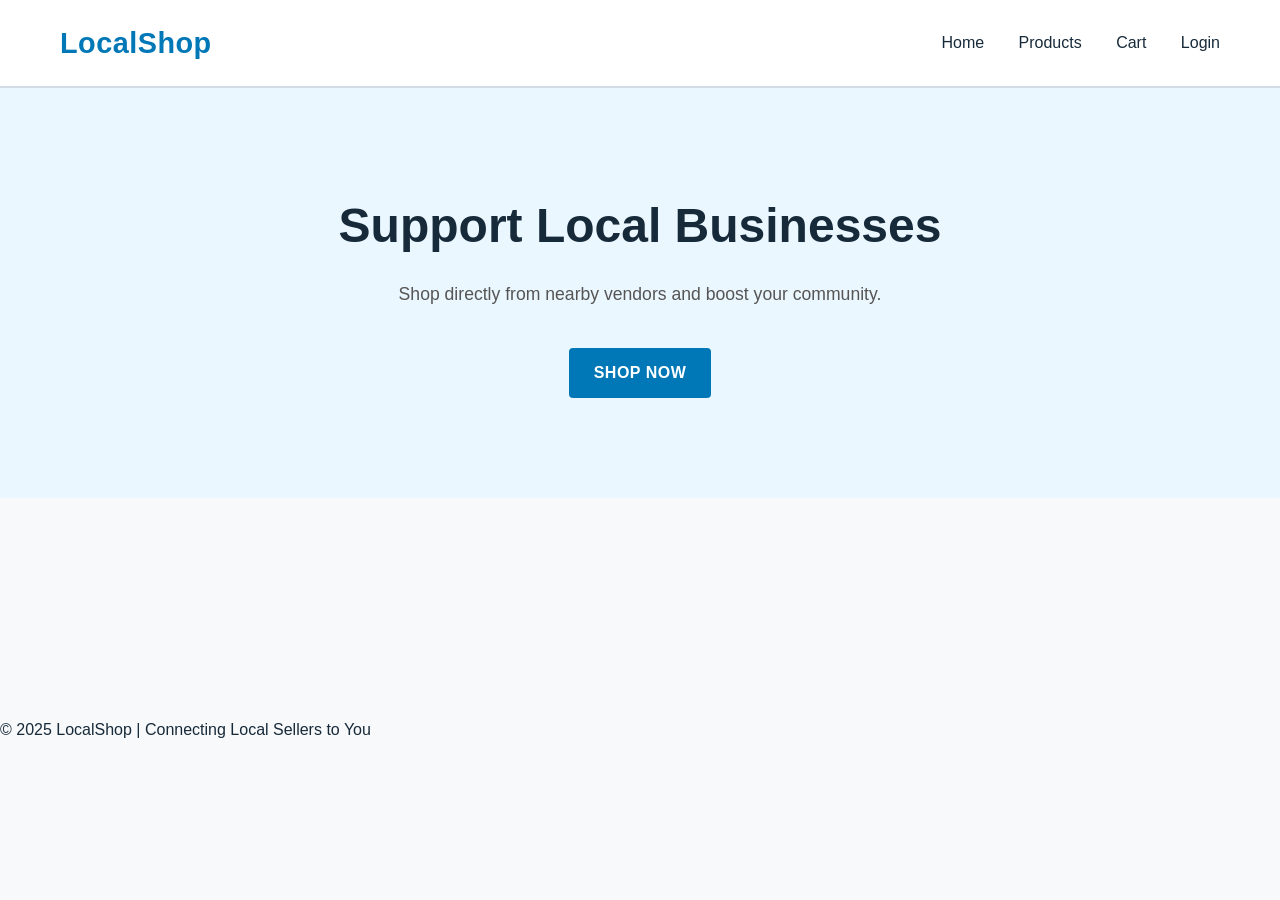
<file: index.html>
<!DOCTYPE html>
<html lang="en">
<head>
    <meta charset="UTF-8" />
    <meta name="viewport" content="width=device-width, initial-scale=1.0" />
    <title>LocalShop - Home</title>
    <link rel="stylesheet" href="style.css" />
</head>
<body>
    <header>
        <h1>LocalShop</h1>
        <nav>
            <a href="index.html">Home</a>
            <a href="products.html">Products</a>
            <a href="cart.html">Cart</a>
            <a href="login.html" id="auth-link">Login</a>
        </nav>
    </header>

    <section class="hero">
        <h2>Support Local Businesses</h2>
        <p>Shop directly from nearby vendors and boost your community.</p>
        <a href="products.html" class="btn">Shop Now</a>
    </section>
      <br><br><br><br><br><br><br>
    <footer>
        <p>© 2025 LocalShop | Connecting Local Sellers to You</p>
    </footer>
    
    <script src="script.js"></script>
</body>
</html>
</file>
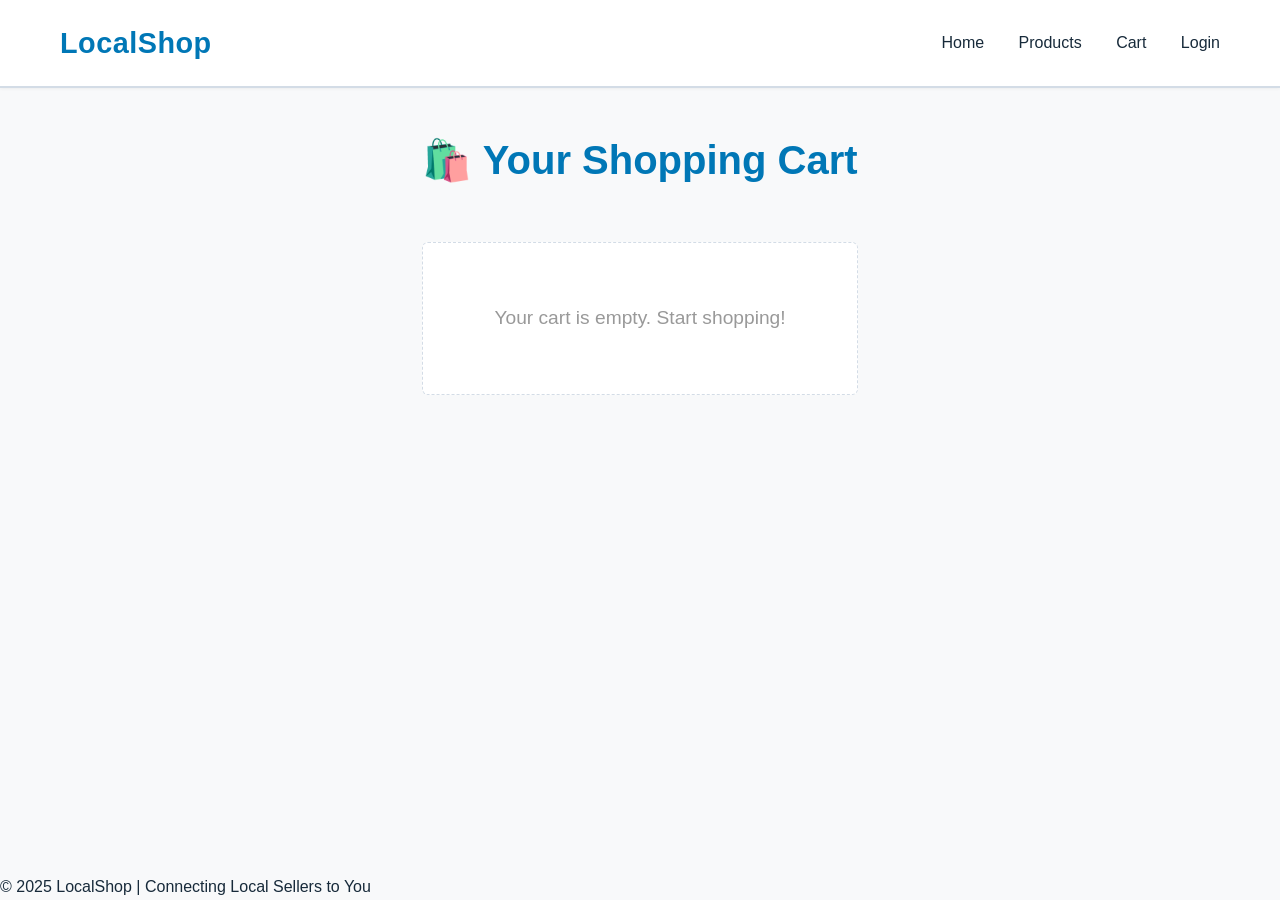
<file: cart.html>
<!DOCTYPE html>
<html lang="en">
<head>
    <meta charset="UTF-8" />
    <meta name="viewport" content="width=device-width, initial-scale=1.0" />
    <title>Shopping Cart - LocalShop</title>
    <link rel="stylesheet" href="style.css" />
</head>
<body>
    <header>
        <h1>LocalShop</h1>
        <nav>
            <a href="index.html">Home</a>
            <a href="products.html">Products</a>
            <a href="cart.html">Cart</a>
            <a href="login.html" id="auth-link">Login</a>
        </nav>
    </header>

    <section class="cart-page-container">
        <h2>🛍️ Your Shopping Cart</h2>

        <div class="cart-content-wrapper">
            
            <div class="cart-items-list">
                <div id="cart-items-container">
                    <p class="empty-cart-message">Your cart is empty. Start shopping!</p>
                </div>
            </div>

            <div class="order-summary-card">
                <h3>Order Summary</h3>
                <div class="summary-line">
                    <span>Subtotal (<span id="total-items-count">0</span> items)</span>
                    <span id="summary-subtotal">₹0</span>
                </div>
                <div class="summary-line">
                    <span>Shipping Estimate</span>
                    <span>₹50</span>
                </div>
                <div class="summary-line total">
                    <span>Grand Total</span>
                    <span id="summary-grand-total">₹50</span>
                </div>
                
                <button class="btn checkout-btn" disabled>Proceed to Checkout</button>
            </div>
            
        </div>
    </section>

    <footer>
        <p>© 2025 LocalShop | Connecting Local Sellers to You</p>
    </footer>

    <script src="script.js"></script>
</body>
</html>
</file>
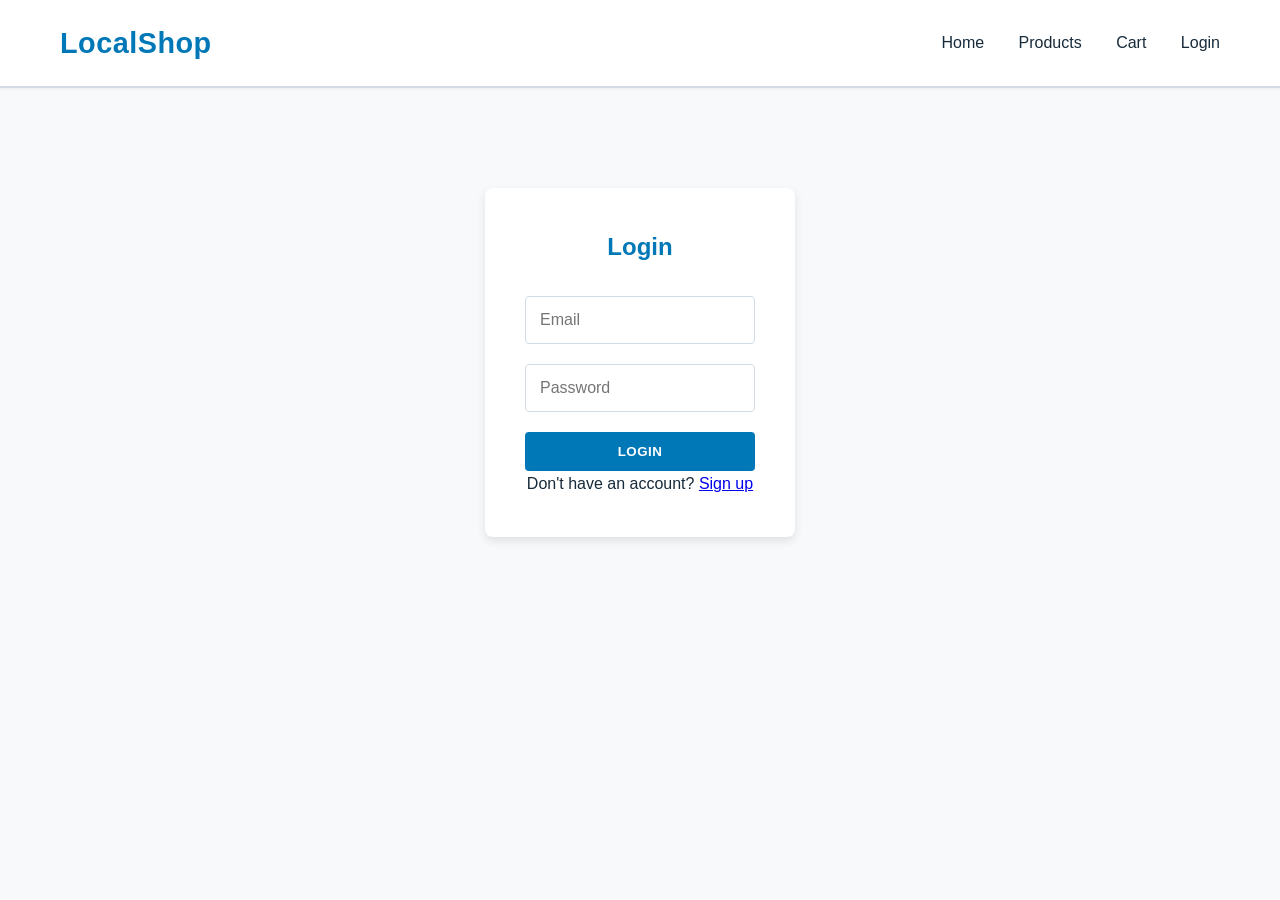
<file: login.html>
<!DOCTYPE html>
<html lang="en">
<head>
    <meta charset="UTF-8" />
    <meta name="viewport" content="width=device-width, initial-scale=1.0" />
    <title>Login - LocalShop</title>
    <link rel="stylesheet" href="style.css" />
</head>
<body>
    <header>
        <h1>LocalShop</h1>
        <nav>
            <a href="index.html">Home</a>
            <a href="products.html">Products</a>
            <a href="cart.html">Cart</a>
            <a href="login.html">Login</a>
        </nav>
    </header>

    <div class="auth-container">
        <h2>Login</h2>
        <form id="loginForm">
            <input type="email" placeholder="Email" required />
            <input type="password" placeholder="Password" required />
            <button type="submit" class="btn">Login</button>
        </form>
        <p>Don't have an account? <a href="#">Sign up</a></p>
    </div>

    <script>
        document.getElementById('loginForm').addEventListener('submit', function(event) {
            event.preventDefault();
            
            // --- FEATURE 1: Set Login Status ---
            // In a real application, server-side authentication would happen here.
            // We simulate a successful login by setting a localStorage flag:
            localStorage.setItem('isLoggedIn', 'true');
            localStorage.setItem('userEmail', document.querySelector('input[type="email"]').value); 

            alert('Login successful! You can now add products to your cart.');
            
            // Redirect to the products page
            window.location.href = 'products.html'; 
        });
    </script>
</body>
</html>
</file>
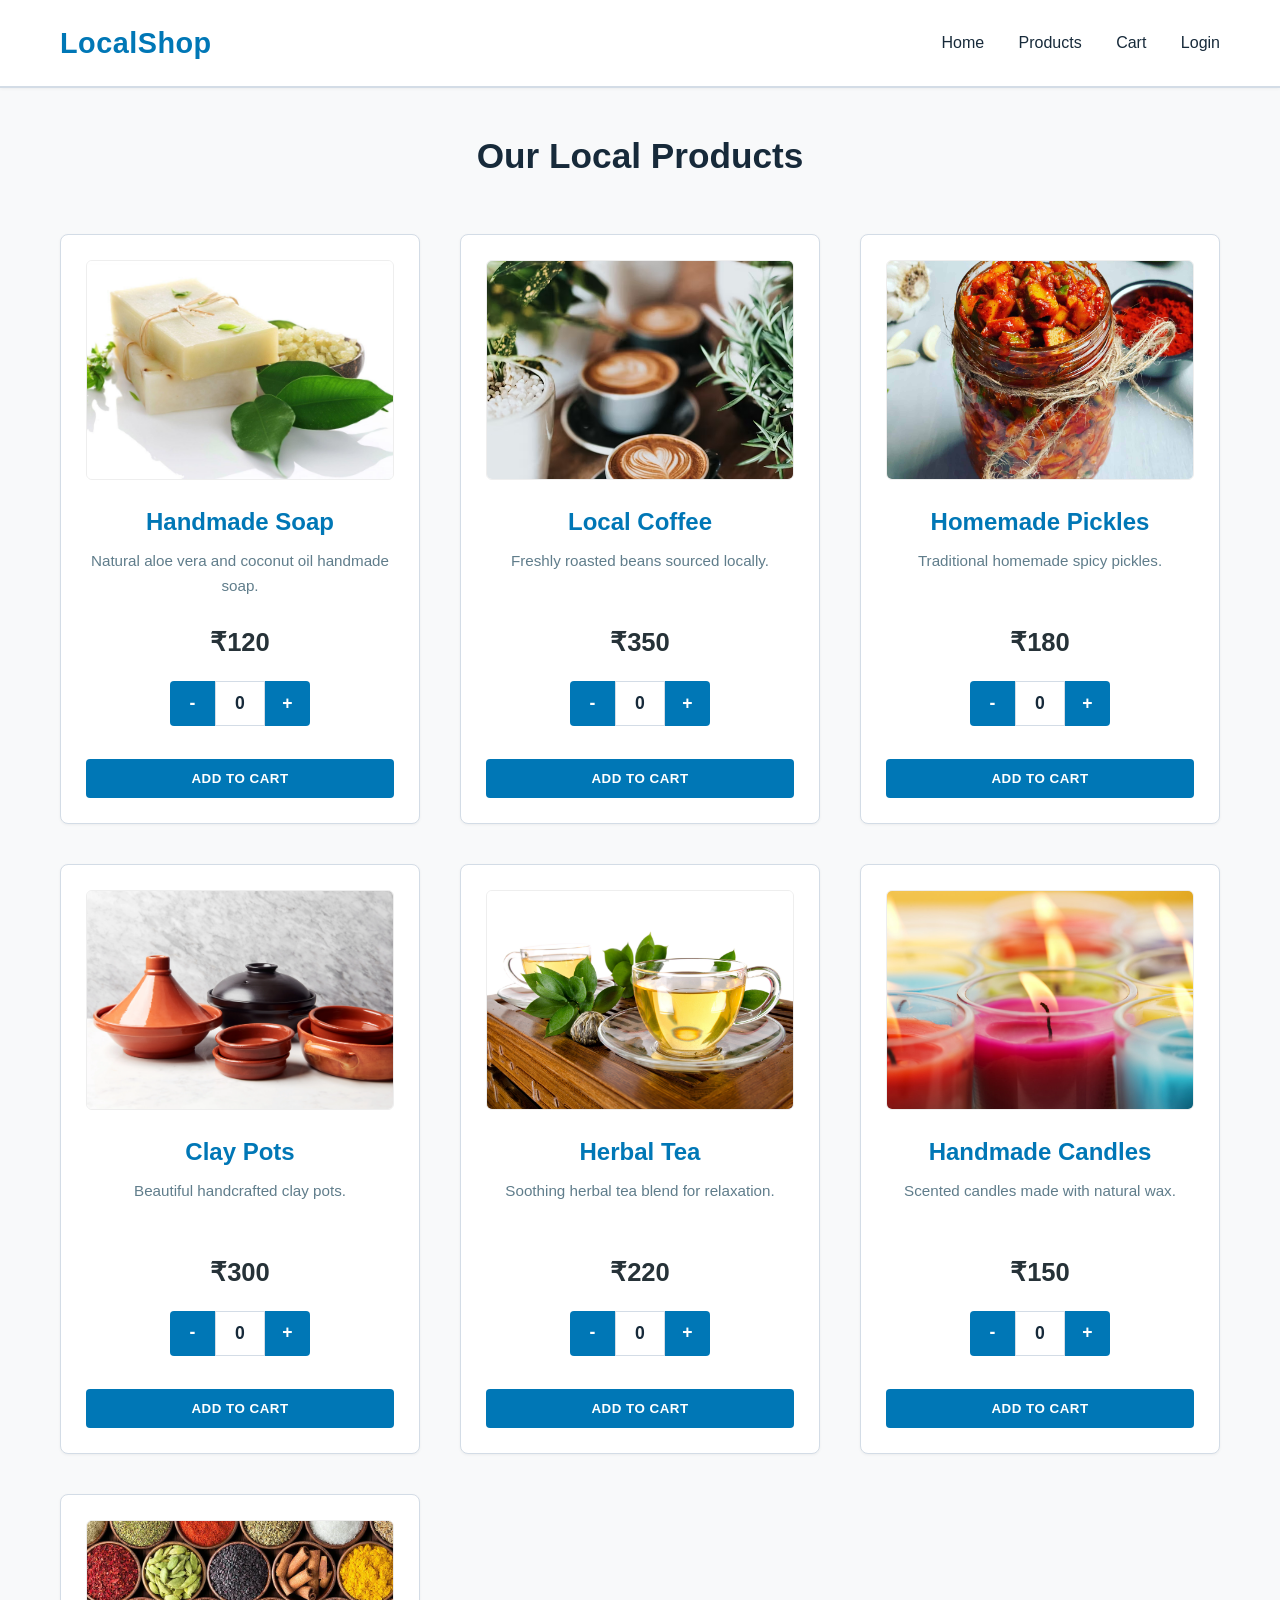
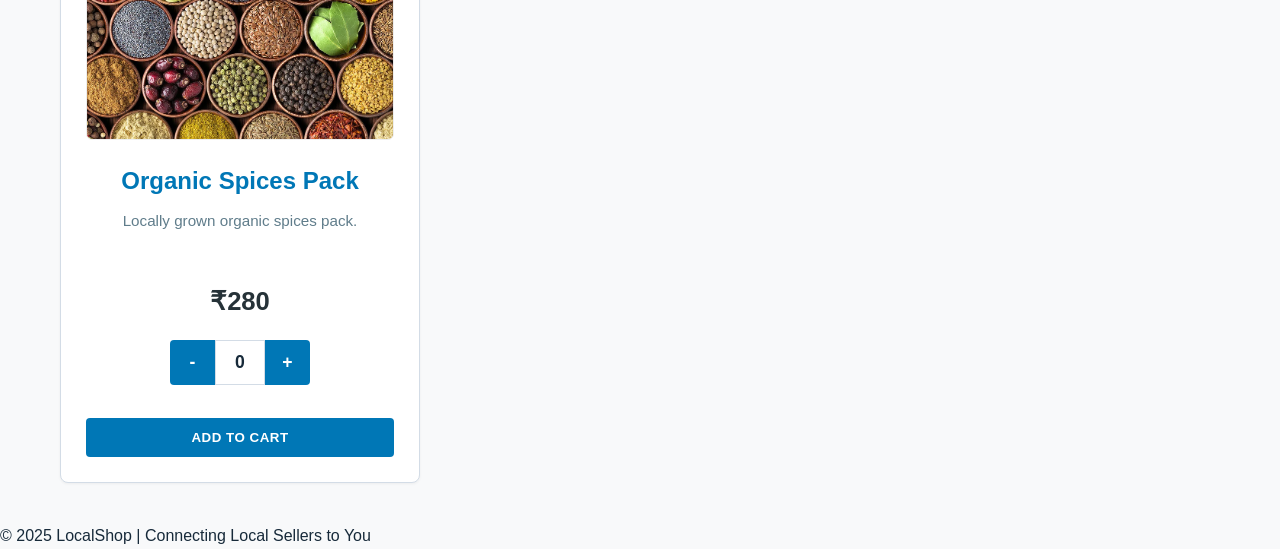
<file: products.html>
<!DOCTYPE html>
<html lang="en">
<head>
    <meta charset="UTF-8" />
    <meta name="viewport" content="width=device-width, initial-scale=1.0" />
    <title>Products - LocalShop</title>
    <link rel="stylesheet" href="style.css" />
</head>
<body>
    <header>
        <h1>LocalShop</h1>
        <nav>
            <a href="index.html">Home</a>
            <a href="products.html">Products</a>
            <a href="cart.html">Cart</a>
            <a href="login.html" id="auth-link">Login</a>
        </nav>
    </header>

    <section class="products-container">
        <h2>Our Local Products</h2>
        <div id="product-list" class="product-grid">
            </div>
    </section>

    <footer>
        <p>© 2025 LocalShop | Connecting Local Sellers to You</p>
    </footer>

    <script src="script.js"></script>
</body>
</html>
</file>
<file: style.css>
/* ------------------------------------- */
/* Global Variables and Reset */
/* ------------------------------------- */
:root {
    --primary-color: #0077B6; /* Professional Navy Blue */
    --accent-color: #00B4D8; /* Subtle Teal Accent */
    --text-color: #172A3A; /* Dark Text */
    --background-color: #F8F9FA; /* Off-White Background */
    --card-background: #FFFFFF; /* Pure White Cards */
    --border-color: #D3DCE6;
    --shadow-light: 0 1px 3px rgba(0, 0, 0, 0.05);
    --shadow-hover: 0 4px 10px rgba(0, 0, 0, 0.1);
}

* {
    box-sizing: border-box;
    margin: 0;
    padding: 0;
}

body {
    font-family: 'Helvetica Neue', Arial, sans-serif;
    background-color: var(--background-color);
    color: var(--text-color);
    min-height: 100vh;
    display: flex;
    flex-direction: column;
    line-height: 1.6;
}

/* ------------------------------------- */
/* Header and Navigation */
/* ------------------------------------- */
header {
    background-color: var(--card-background);
    box-shadow: var(--shadow-light);
    padding: 20px 60px;
    display: flex;
    justify-content: space-between;
    align-items: center;
    border-bottom: 2px solid var(--border-color);
}

header h1 {
    color: var(--primary-color);
    font-size: 1.8rem;
    font-weight: 600;
    letter-spacing: 0.5px;
}

nav a {
    color: var(--text-color);
    text-decoration: none;
    margin-left: 30px;
    font-weight: 500;
    font-size: 1rem;
    padding: 5px 0;
    transition: color 0.3s, border-bottom 0.3s;
}

nav a:hover {
    color: var(--accent-color);
    border-bottom: 2px solid var(--accent-color);
}

/* ------------------------------------- */
/* Utility Button Styles */
/* ------------------------------------- */
.btn {
    display: inline-block;
    padding: 12px 25px;
    background-color: var(--primary-color);
    color: white;
    text-decoration: none;
    border-radius: 4px;
    border: none;
    cursor: pointer;
    font-weight: 600;
    text-align: center;
    text-transform: uppercase;
    letter-spacing: 0.5px;
    transition: background-color 0.3s, box-shadow 0.3s;
}

.btn:hover {
    background-color: #005A99; /* Darker primary for hover */
    box-shadow: 0 4px 8px rgba(0, 119, 182, 0.3);
}

.add-to-cart-final {
    width: 100%;
    margin-top: 15px;
}

/* ------------------------------------- */
/* Home Page Hero Section */
/* ------------------------------------- */
.hero {
    background-color: #EBF7FF; /* Very light blue/teal background */
    padding: 100px 20px;
    text-align: center;
    margin-bottom: 40px;
}

.hero h2 {
    font-size: 3rem;
    margin-bottom: 15px;
    color: var(--text-color);
    font-weight: 700;
}

.hero p {
    font-size: 1.1rem;
    margin-bottom: 40px;
    color: #555;
    max-width: 700px;
    margin-left: auto;
    margin-right: auto;
}

/* ------------------------------------- */
/* Login Page (Auth) */
/* ------------------------------------- */
.auth-container {
    max-width: 450px;
    margin: 100px auto;
    padding: 40px;
    background-color: var(--card-background);
    border-radius: 8px;
    box-shadow: var(--shadow-hover);
    text-align: center;
}

.auth-container h2 {
    color: var(--primary-color);
    margin-bottom: 30px;
    font-weight: 600;
}

.auth-container form {
    display: flex;
    flex-direction: column;
}

.auth-container input {
    width: 100%;
    padding: 14px;
    margin-bottom: 20px;
    border: 1px solid var(--border-color);
    border-radius: 4px;
    font-size: 1rem;
    transition: border-color 0.2s;
}

.auth-container input:focus {
    border-color: var(--primary-color);
    outline: none;
}

/* ------------------------------------- */
/* Products Page - Grid and Cards */
/* ------------------------------------- */
.products-container {
    padding: 40px 60px;
    flex-grow: 1;
}

.products-container h2 {
    text-align: center;
    margin-bottom: 50px;
    font-size: 2.2rem;
    color: var(--text-color);
    font-weight: 600;
}

.product-grid {
    display: grid;
    grid-template-columns: repeat(auto-fit, minmax(300px, 1fr));
    gap: 40px;
    justify-content: center;
}

.product-card {
    background-color: var(--card-background);
    border-radius: 8px;
    padding: 25px;
    text-align: center;
    box-shadow: var(--shadow-light);
    transition: transform 0.3s, box-shadow 0.3s;
    border: 1px solid var(--border-color);
}

.product-card:hover {
    transform: translateY(-3px);
    box-shadow: var(--shadow-hover);
}

.product-card img {
    width: 100%;
    height: 220px;
    object-fit: cover;
    border-radius: 6px;
    margin-bottom: 15px;
    border: 1px solid #eee; /* Subtle border for images */
}

.product-card h3 {
    font-size: 1.5rem;
    margin-bottom: 8px;
    color: var(--primary-color);
    font-weight: 600;
}

.product-description {
    font-size: 0.95rem;
    color: #607D8B;
    height: 3.8em; /* Adjusted height for consistent card size */
    overflow: hidden;
    margin-bottom: 15px;
}

.product-price {
    font-size: 1.6rem;
    color: #263238;
    font-weight: 700;
    margin-top: 10px;
}

/* ------------------------------------- */
/* FEATURE: Quantity Control Styling */
/* ------------------------------------- */

.quantity-control-group {
    display: flex;
    align-items: center;
    justify-content: center; 
    margin: 18px 0;
}

.btn-qty {
    background-color: var(--primary-color); 
    border: none;
    color: white;
    padding: 8px 15px;
    cursor: pointer;
    font-size: 1.1rem;
    width: 45px; 
    height: 45px;
    line-height: 1; 
    display: flex;
    align-items: center;
    justify-content: center;
    transition: background-color 0.2s;
    user-select: none;
    font-weight: bold;
}

.btn-qty:first-child {
    border-radius: 4px 0 0 4px; 
}

.btn-qty:last-child {
    border-radius: 0 4px 4px 0; 
}

.btn-qty:hover {
    background-color: var(--accent-color);
}

.input-qty {
    border: 1px solid var(--border-color);
    text-align: center;
    width: 50px; 
    height: 45px;
    font-size: 1.1rem;
    color: var(--text-color);
    font-weight: 600;
    -moz-appearance: textfield; 
    border-radius: 0;
}

.input-qty::-webkit-outer-spin-button,
.input-qty::-webkit-inner-spin-button {
    -webkit-appearance: none;
    margin: 0;
}


/* ------------------------------------- */
/* CART PAGE STYLES (Existing styles adapted for new theme) */
/* ------------------------------------- */
.cart-page-container {
    padding: 40px 60px;
    max-width: 1300px;
    margin: 0 auto;
    flex-grow: 1;
}

.cart-page-container h2 {
    text-align: center;
    margin-bottom: 50px;
    font-size: 2.5rem;
    color: var(--primary-color);
}

.cart-content-wrapper {
    display: flex;
    gap: 40px;
    align-items: flex-start;
}

.cart-items-list {
    flex: 2;
    min-width: 65%;
}

.empty-cart-message {
    text-align: center;
    padding: 60px;
    font-size: 1.2rem;
    color: #999;
    border: 1px dashed var(--border-color);
    border-radius: 6px;
    background-color: var(--card-background);
}

.cart-item {
    display: flex;
    align-items: center;
    background-color: var(--card-background);
    padding: 20px;
    margin-bottom: 15px;
    border-radius: 6px;
    box-shadow: var(--shadow-light);
    border: 1px solid var(--border-color);
}

.cart-item img {
    width: 90px;
    height: 90px;
    object-fit: cover;
    border-radius: 4px;
    margin-right: 20px;
}

.item-details {
    flex-grow: 1;
}

.item-details h4 {
    font-size: 1.2rem;
    color: var(--text-color);
    font-weight: 500;
}

.item-price-per {
    font-size: 0.9rem;
    color: #607D8B;
}

.item-quantity-control {
    display: flex;
    margin: 0 30px;
}

.item-total {
    font-weight: 700;
    font-size: 1.3rem;
    width: 100px;
    text-align: right;
    color: var(--primary-color);
}

.remove-item-btn {
    background: none;
    border: none;
    color: #E53935; 
    font-size: 1.3rem;
    cursor: pointer;
    margin-left: 20px;
    transition: color 0.2s;
}

.remove-item-btn:hover {
    color: #C62828;
}

.order-summary-card {
    flex: 1;
    background-color: #EBF7FF;
    padding: 30px;
    border-radius: 8px;
    box-shadow: var(--shadow-light);
    position: sticky;
    top: 40px;
    border: 1px solid var(--border-color);
}

.order-summary-card h3 {
    border-bottom: 2px solid var(--primary-color);
    padding-bottom: 15px;
    margin-bottom: 20px;
    font-size: 1.6rem;
    color: var(--text-color);
}

.summary-line {
    display: flex;
    justify-content: space-between;
    margin-bottom: 15px;
    font-size: 1.1rem;
    color: #555;
}

.summary-line.total {
    border-top: 1px dashed var(--border-color);
    padding-top: 20px;
    margin-top: 25px;
    font-size: 1.5rem;
    font-weight: 700;
    color: var(--primary-color);
}
/* ------------------------------------- */
/* ORDER SUCCESS MESSAGE STYLES */
/* ------------------------------------- */
.order-success-message {
    text-align: center;
    padding: 80px 40px;
    background-color: var(--card-background);
    border-radius: 8px;
    box-shadow: var(--shadow-hover);
    margin-top: 50px;
    border: 2px solid var(--accent-color);
}

.order-success-message h2 {
    color: var(--primary-color);
    font-size: 2rem;
    margin-bottom: 20px;
}

.order-success-message p {
    font-size: 1.1rem;
    color: var(--text-color);
    margin-bottom: 10px;
}

.order-success-message .btn {
    margin-top: 30px;
    padding: 15px 30px;
}
</file>
